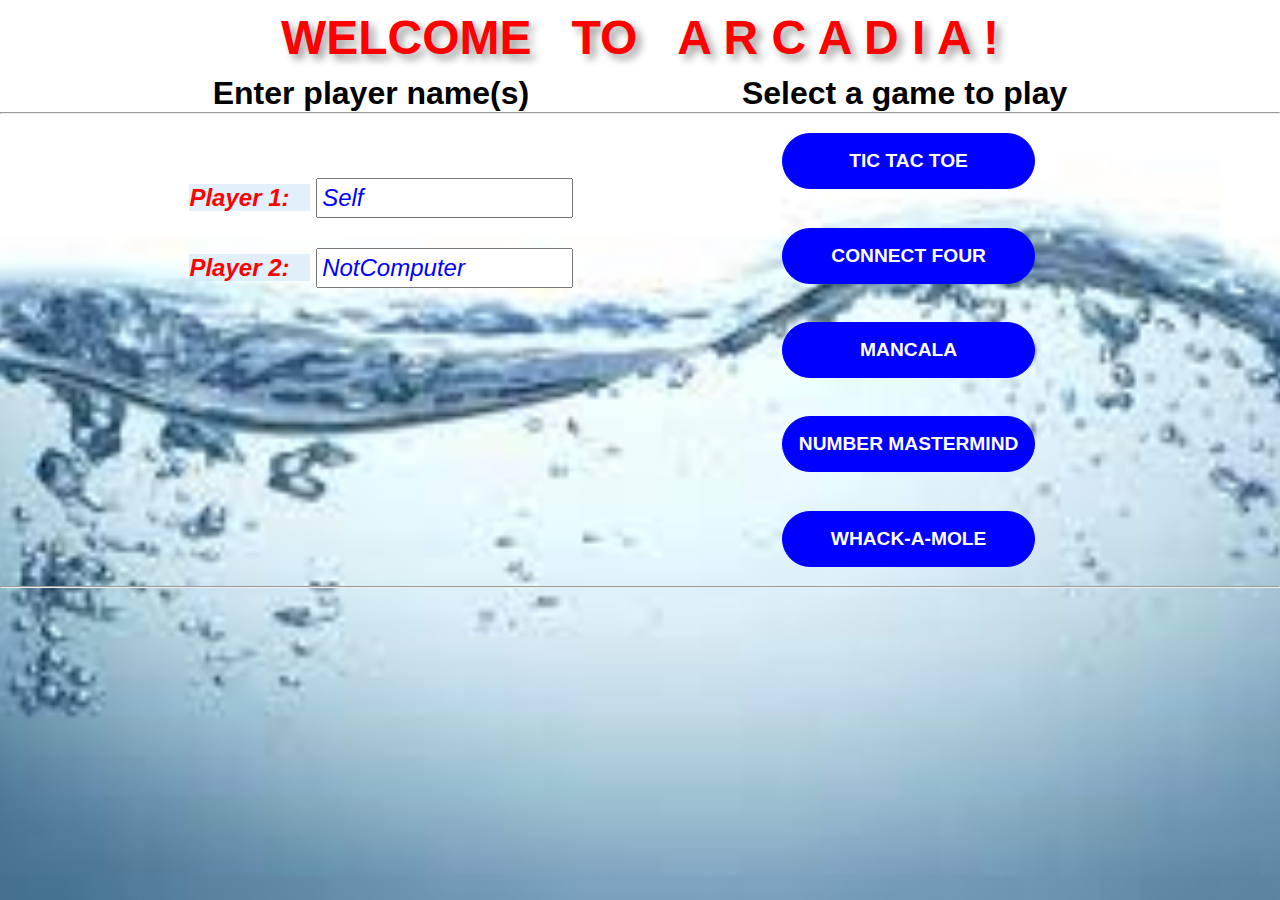
<file: index.html>
<!DOCTYPE html>
<html lang="en">

<head>
  <meta charset="UTF-8">
  <meta http-equiv="X-UA-Compatible" content="IE=edge">
  <meta name="viewport" content="width=device-width, initial-scale=1.0">
  <title>ARCADE GAMES</title>
  <link rel="stylesheet" href="styles/shared.css">
  <link rel="stylesheet" href="styles/index.css">
  <script type="text/javascript" src='jsfiles/index.js'></script>
  <style>
    #bgimage {
      background-image: url('images/water.jpg');
    }
  </style>
</head>

<body class="bg" id="bgimage">
  <section>
    <h1 id="hdr-top">WELCOME &nbsp;&nbsp;TO &nbsp;&nbsp;A R C A D I A !</h1>
    <h1 id="hdr-options">
      <p>Enter player name(s)</p>
      <p>Select a game to play</p>
    </h1>
  </section>
  <hr>

  <div id="main-display">
    <ul>
      <li>
        <span>Player 1: &nbsp;&nbsp;</span>
        <input type="text" id="p1name" required minlength="1" onfocus="this.value=''" maxlength="15" size="15">
      </li>
      <li>
        <span>Player 2: &nbsp;&nbsp;</span>
        <input type="text" id="p2name" required minlength="1" onfocus="this.value=''" maxlength="15" size="15">
      </li>
    </ul>
    <section class="arcade-buttons">
      <a href="tictactoe.html">TIC TAC TOE</a>
      <a href="connect4.html">CONNECT FOUR</a>
      <a href="mancala.html">MANCALA</a>
      <a href="guessgame.html">NUMBER MASTERMIND</a>
      <a href="wham.html">WHACK-A-MOLE</a>
      <a id="test-stuff" class="hide" href="aplayer.html">TEST Player Info</a>
    </section>
  </div>

  <hr>
</body>

</html>
</file>
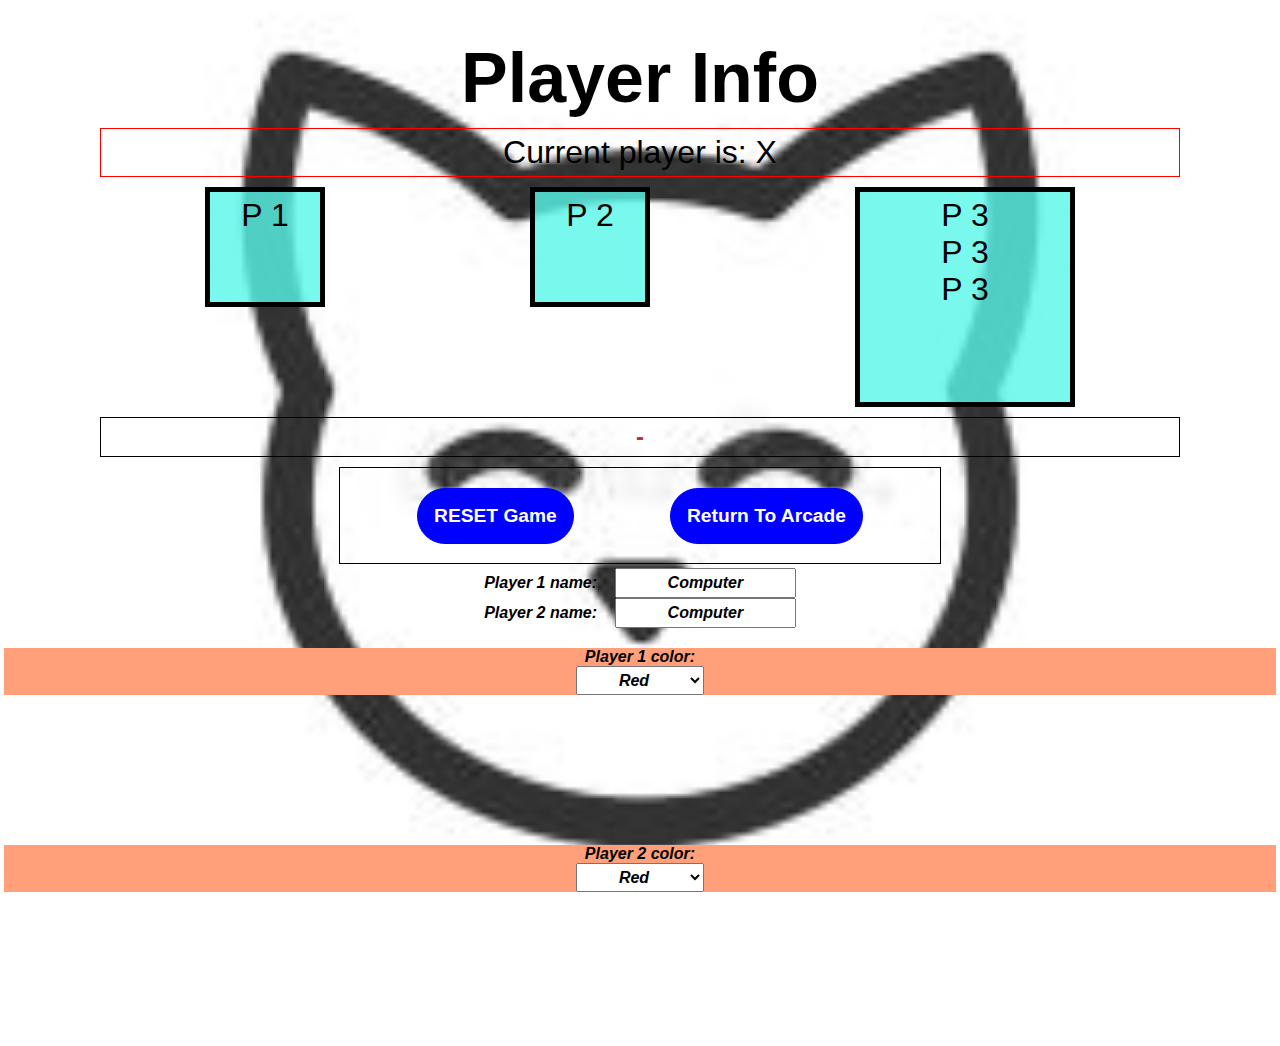
<file: aplayer.html>
<!DOCTYPE html>
<html lang="en">

<head>
  <meta charset="UTF-8">
  <meta http-equiv="X-UA-Compatible" content="IE=edge">
  <meta name="viewport" content="width=device-width, initial-scale=1.0">
  <title>aplayer</title>
  <link rel="stylesheet" href="styles/shared.css">
  <link rel="stylesheet" href="styles/aplayer.css">
  <script type="text/javascript" src='jsfiles/aplayer.js'></script>
  <style>
    #bgimage {
      background-image: url('images/catface.jpg');
    }
  </style>
</head>

<body class="bg" id="bgimage">
  <section class="game-title">
    <h1>Player Info</h1>
  </section>
  <section class="active-player">Current player is: X</section>
  <section class="box-display">
    <div class="box" id="plbox">P 1</div>
    <div class="box" id="p2box">P 2</div>
    <div class="box box3" id="p3box">P 3<br>P 3<br>P 3<br>
      <div id="inBox3"></div>
    </div>
  </section>

  <section class="banner">-</section>
  <section class="action-buttons">
    <button id="btnReset">RESET Game</button>
    <a href="index.html">Return To Arcade</a>
  </section>

  <ul>
    <li>
      <span>Player 1 name: &nbsp;&nbsp;</span>
      <input type="text" id="p1name" required minlength="1" onfocus="this.value=''" maxlength="15" size="15"
        value="Computer">
    </li>
    <li>
      <span>Player 2 name: &nbsp;&nbsp;</span>
      <input type="text" id="p2name" required minlength="1" onfocus="this.value=''" maxlength="15" size="15"
        value="Computer">
    </li>
    <li>
      <div class="color1"></div>
      <div class="dropdown">
        <label>Player 1 color:</label><br />
        <select id="select1">
          <option value="red">Red</option>
          <option value="yellow">Yellow</option>
          <option value="chartreuse">Bright Green</option>
          <option value="gray">Gray</option>
        </select>
      </div>
    </li>
    <li>
      <div class="color2"></div>
      <div class="dropdown">
        <label>Player 2 color:</label><br />
        <select id="select2">
          <option value="red">Red</option>
          <option value="yellow">Yellow</option>
          <option value="chartreuse">Bright Green</option>
          <option value="gray">Gray</option>
        </select>
      </div>
    </li>

  </ul>

</body>
</html>
</file>
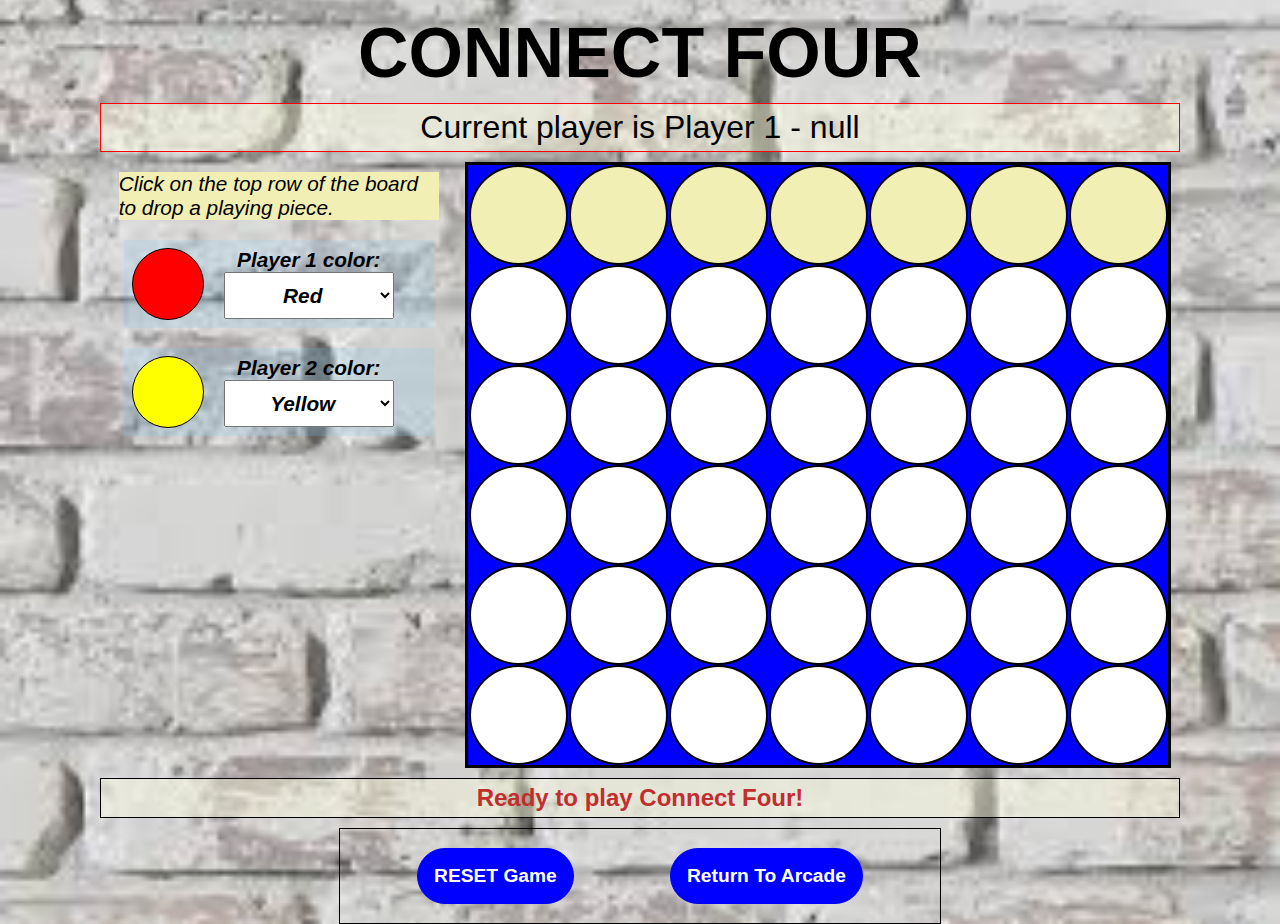
<file: connect4.html>
<!DOCTYPE html>
<html lang="en">

<head>
  <meta charset="UTF-8">
  <meta http-equiv="X-UA-Compatible" content="IE=edge">
  <meta name="viewport" content="width=device-width, initial-scale=1.0">
  <title>Connect Four</title>
  <link rel="stylesheet" href="styles/shared.css">
  <link rel="stylesheet" href="styles/connect4.css">
  <script type="text/javascript" src='jsfiles/connect4.js'></script>
  <style>
    #bgimage {
      background-image: url('images/brick.jpg');
    }
  </style>
</head>

<body class="bg" id="bgimage">
  <section class="game-title">
    <h1>CONNECT FOUR</h1>
  </section>

  <section class="active-player">Current player is: -
  </section>
  <section id="board-space">
    <ul class="empty"></ul>
    <ul>
      <li id="instruct" class="top-row">
        Click on the top row of the board to drop a playing piece.
      </li>
      <li class="dropdown">
        <div id="color1"></div>
        <div>
          <label>Player 1 color:</label><br />
          <select id="select1"></select>
        </div>
      </li>
      <li class="dropdown">
        <div id="color2"></div>
        <div>
          <label>Player 2 color:</label><br />
          <select id="select2"></select>
        </div>
      </li>
    </ul>
    <section id="board-grid"></section>
    <ul class="empty"></ul>
  </section>

  <section class="banner"></section>
  <section class="action-buttons">
    <button id="btnReset">RESET Game</button>
    <a href="index.html">Return To Arcade</a>
  </section>
</body>

</html>
</file>
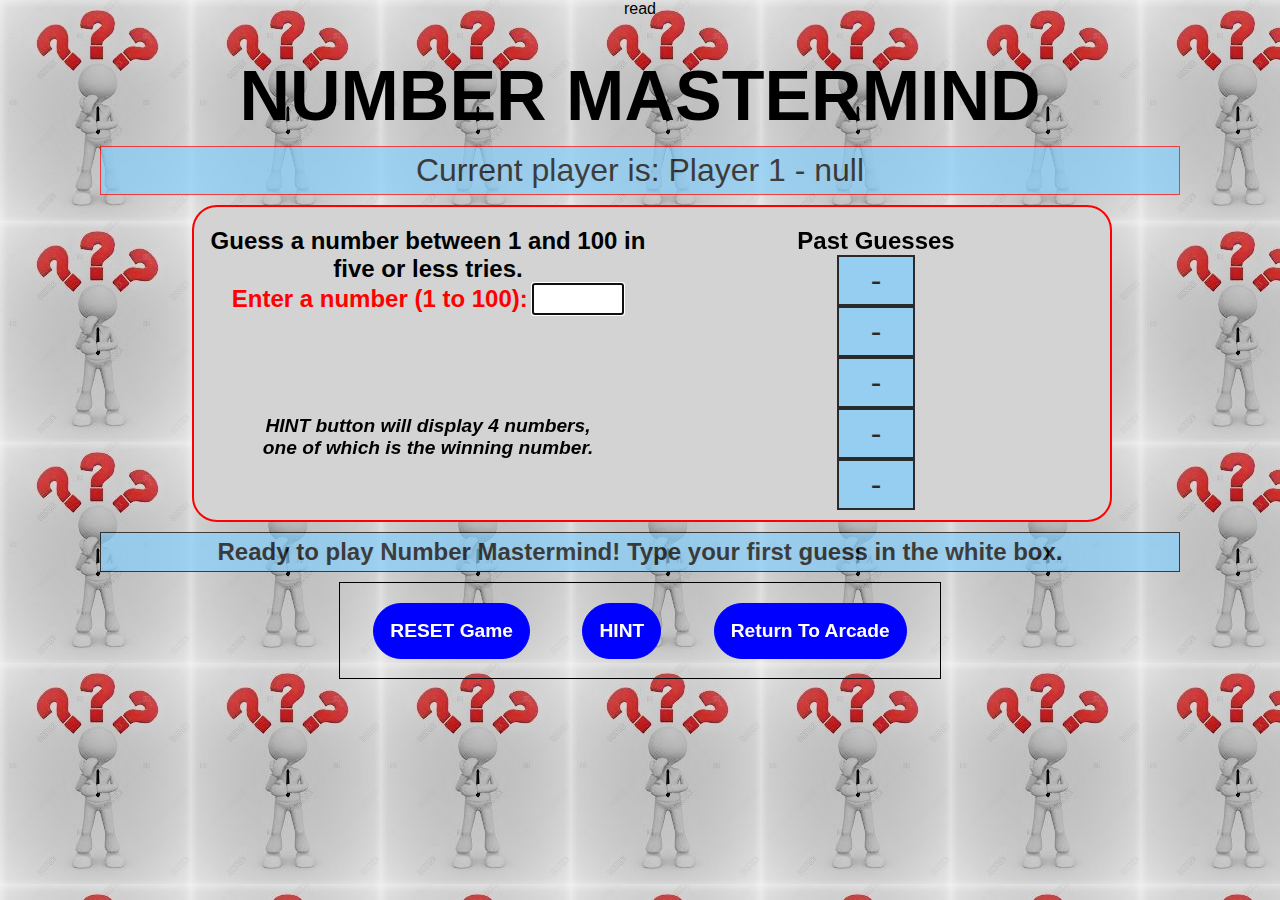
<file: guessgame.html>
<!DOCTYPE html>
<html lang="en">

<head>
  <meta charset="UTF-8">
  <meta http-equiv="X-UA-Compatible" content="IE=edge">
  <meta name="viewport" content="width=device-width, initial-scale=1.0">read
  <title>Guessing Game</title>
  <link rel="stylesheet" href="styles/shared.css">
  <link rel="stylesheet" href="styles/guessgame.css">
  <script type="text/javascript" src='jsfiles/guessgame.js'></script>
  <style>
    #bgimage {
      background-image: url('images/qmark.jpg');
    }
  </style>
</head>

<body class="gg" id="bgimage">
  <section class="game-title">
    <h1>NUMBER MASTERMIND</h1>
  </section>
  <section class="active-player"></section>
  <section id="board-grid">
    <div class="left-side">
      <h2>Guess a number between 1 and 100 in five or less tries.</h2>
      <div>
        <span>Enter a number (1 to 100):</span>
        <input type="text" id="user-input" required minlength="1" autoFocus onfocus="this.value=''" maxlength="3"
          size="4" value="Num?">
      </div>
      <ul id="hints">HINT button will display 4 numbers, <br>one of which is the winning number.</ul>
    </div>

    <div class="right-side">
      <h2>Past Guesses</h2>
      <ul id="guesses"></ul>
    </div>
  </section>
  <section class="banner"></section>
  <section class="action-buttons">
    <button id="btnReset">RESET Game</button>
    <button id="btnHint">HINT</button>
    <a href="index.html">Return To Arcade</a>
  </section>
</body>

</html>
</file>
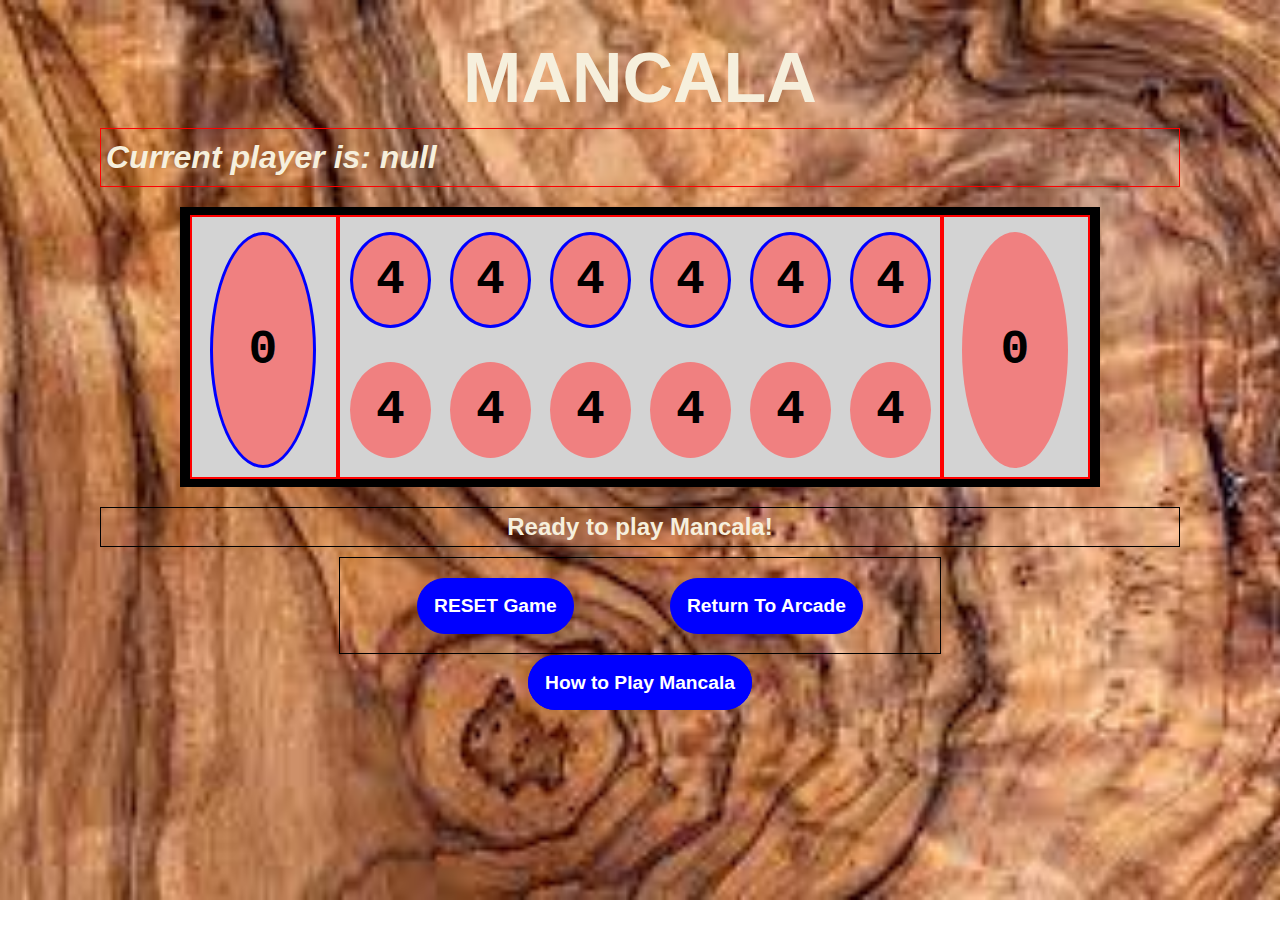
<file: mancala.html>
<!DOCTYPE html>
<html lang="en">

<head>
  <meta charset="UTF-8">
  <meta http-equiv="X-UA-Compatible" content="IE=edge">
  <meta name="viewport" content="width=device-width, initial-scale=1.0">
  <title>Mancala</title>
  <link rel="stylesheet" href="styles/shared.css">
  <link rel="stylesheet" href="styles/mancala.css">
  <script type="text/javascript" src='jsfiles/mancala.js'></script>
  <style>
    #bgimage {
      background-image: url('images/woodgrain.jpg');
    }
  </style>
</head>

<body class="bg" id="bgimage">
  <section class="game-title">
    <h1>MANCALA</h1>
  </section>
  <section class="active-player"></section>
  <section id="board-grid">

  </section>
  <section class="banner"></section>
  <section class="action-buttons">
    <button id="btnReset">RESET Game</button>
    <a href="index.html">Return To Arcade</a>
  </section>
  <br />
  <div>
    <a href="https://www.thesprucecrafts.com/how-to-play-mancala-409424" target="_blank" rel="noreferrer noopener"> How
      to Play Mancala</a>
  </div>
</body>

</html>
</file>
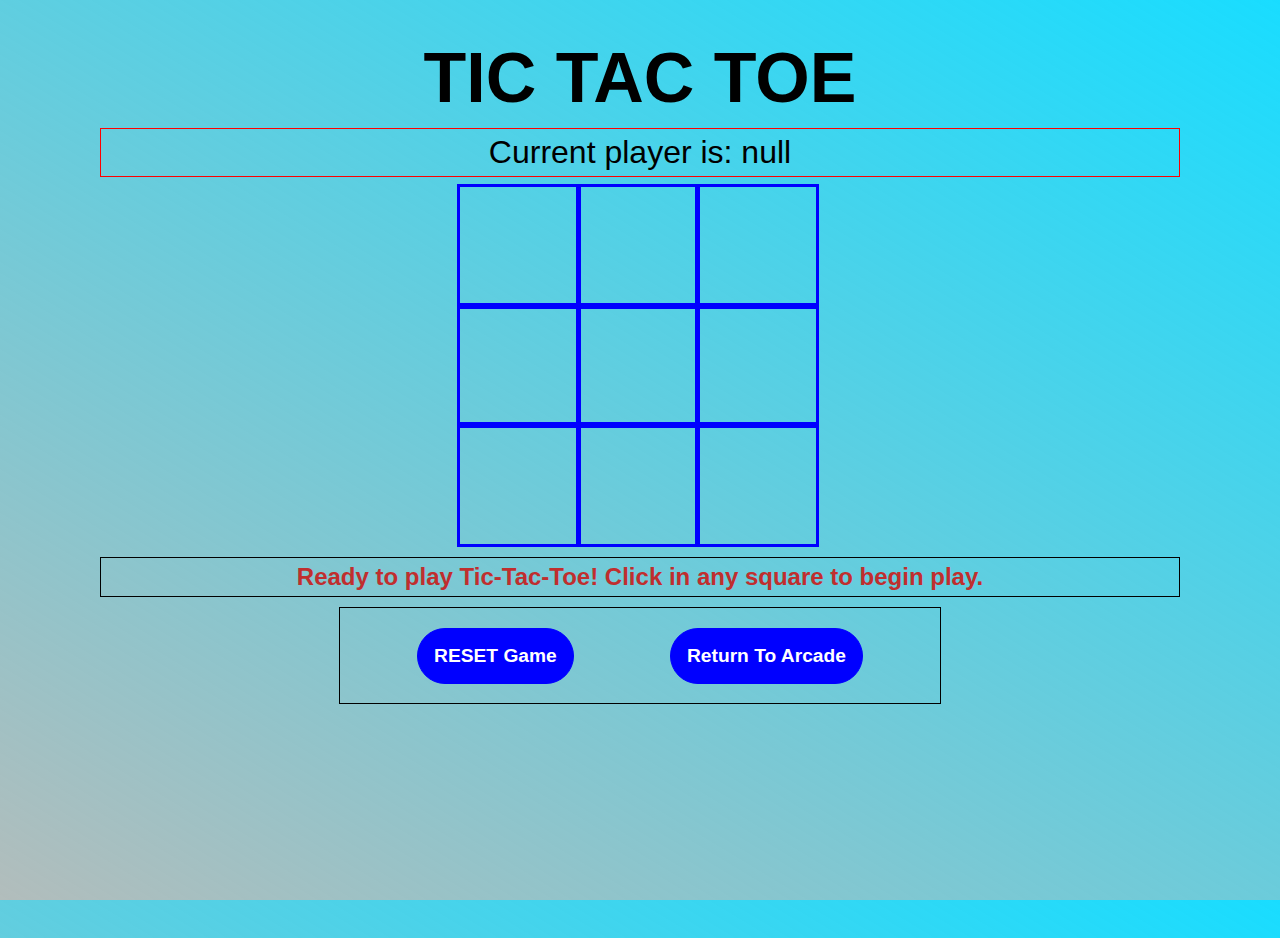
<file: tictactoe.html>
<!DOCTYPE html>
<html lang="en">
<head>
  <meta charset="UTF-8">
  <meta http-equiv="X-UA-Compatible" content="IE=edge">
  <meta name="viewport" content="width=device-width, initial-scale=1.0">
  <title>Tic-Tac-Toe</title>
  <link rel="stylesheet" href="styles/shared.css">
  <link rel="stylesheet" href="styles/tictactoe.css">
  <script type="text/javascript" src='jsfiles/tictactoe.js'></script>
</head>
<body>
  <section class="game-title">
    <h1>TIC TAC TOE</h1>
  </section>
  <section class="active-player"></section>
  <section class="board-grid">
    <div class="cell"></div>
    <div class="cell"></div>
    <div class="cell"></div>
    <div class="cell"></div>
    <div class="cell"></div>
    <div class="cell"></div>
    <div class="cell"></div>
    <div class="cell"></div>
    <div class="cell"></div>
  </section>
  <section class="banner">Ready to play Tic-Tac-Toe!</section>
  <section class="action-buttons">
    <button id="btnReset">RESET Game</button>
    <a href="index.html">Return To Arcade</a>
  </section>
</body>
</html>
</file>
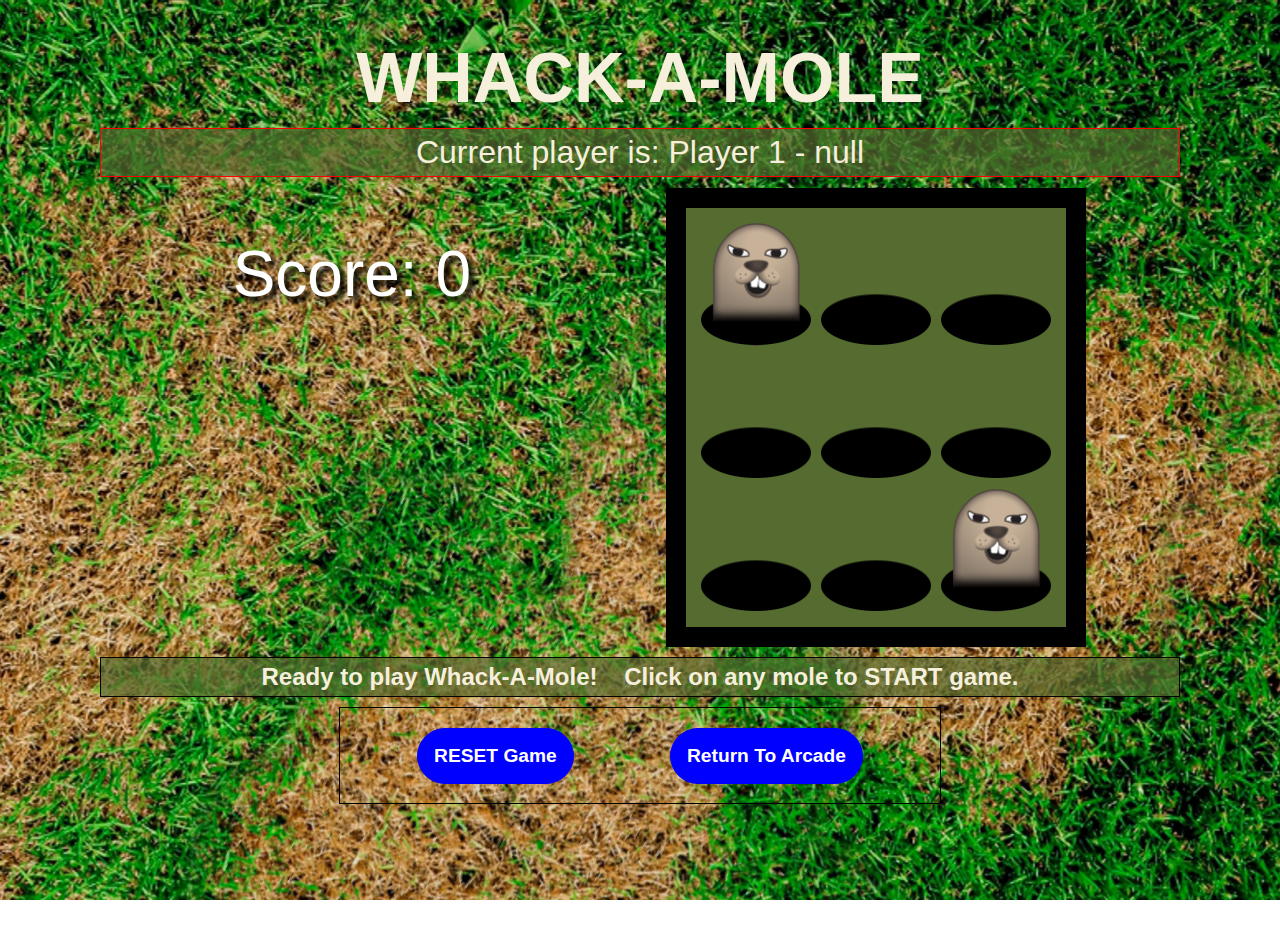
<file: wham.html>
<!DOCTYPE html>
<html lang="en">
<head>
  <meta charset="UTF-8">
  <meta http-equiv="X-UA-Compatible" content="IE=edge">
  <meta name="viewport" content="width=device-width, initial-scale=1.0">
  <title>Whack-A-Mole</title>
  <link rel="stylesheet" href="styles/shared.css">
  <link rel="stylesheet" href="styles/wham.css">
  <script type="text/javascript" src='jsfiles/wham.js'></script>
  <style>
    #bgimage {
      background-image: url('images/grass.jpg');
    }
  </style>
</head>

<body class="bg" id="bgimage">
  <section class="game-title">
    <h1>WHACK-A-MOLE</h1>
  </section>
  <section class="active-player"></section>
  <section id="board-space">
    <div id="score">Score: 0</div>
    <section id="board-grid">
      <div id="whack-a-mole">
        <div class="hole"></div>
        <div class="hole"></div>
        <div class="hole"></div>
        <div class="hole"></div>
        <div class="hole"></div>
        <div class="hole"></div>
        <div class="hole"></div>
        <div class="hole"></div>
        <div class="hole"></div>
      </div>
    </section>
  </section>
  <section class="banner"></section>
  <section class="action-buttons">
    <button id="btnReset">RESET Game</button>
    <a href="index.html">Return To Arcade</a>
  </section>
</body>
</html>
</file>
<file: styles/shared.css>
* {
  padding: 0;
  margin: 0;
  text-align: center;
}

body,
html {
  height: 100%;
  margin: 0;
}
.bg {
  background-position: center;
  background-repeat: no-repeat;
  background-size: cover;
  height: 100%;
}

body {
  font-family: Tahoma, sans-serif;
}

.game-title {
  font-size: 35px;
  margin-top: 3%;
}

.hide {
  display: none;
}

.banner {
  color: rgb(192, 46, 46);
  font-size: 1.5rem;
  font-weight: bold;
  text-align: center;
  border: 1px solid black;
  margin: 10px 100px;
  padding: 5px;
}

.active-player {
  text-align: center;
  font-size: 2rem;
  margin: 10px 100px;
  padding: 5px;
  border: 1px solid red;
}
.action-buttons {
  display: flex;
  flex-direction: row;
  justify-content: space-evenly;
  max-width: 600px;
  margin: 0 auto;
  margin-top: 10px;
  border: 1px solid black;
}

a, #btnReset, #btnHint {
  background-color: blue;
  border: 1px solid blue;
  border-radius: 2rem;
  color: white;
  font-size: 1.2rem;
  font-weight: bold;
  justify-content: space-between;
  margin: 1em;
  padding: 1rem;
  text-align: center;
  text-decoration: none;
}

a:hover, #btnReset:hover, #btnHint:hover {
  background-color: lightblue;
  border: 1px solid black;
  color: black;
}
</file>
<file: styles/index.css>
.arcade-buttons {
  display: flex;
  flex-direction: column;
  max-width: 350px;
  margin-right: 100px;
}

#hdr-options {
  display: flex;
  justify-content: space-evenly;
  flex-direction: row;
}

#hdr-top {
  font-size: 3em;
  color:red;
  text-shadow: 5px 5px 8px rgba(0,0,0,.4);
  padding: 10px;
}

#main-display {
  display: flex;
  flex-direction: row;
  justify-content: space-evenly;
}

ul, input {
  font-size: 1.5rem;
  font-style: italic;
  padding: 4px 4px;
  color:blue;
}
ul {
  margin: 30px;
  font-weight: bolder;
  list-style-type: none;
  color: red;
}
li {
  margin:30px;
}
input {
  text-align: left;
}
span {
  background-color: rgb(195, 226, 245, .5);
}
</file>
<file: styles/aplayer.css>
.box-display {
  display: flex;
  flex-direction: row;
  justify-content: space-evenly;
  font-size: 2em;
}
.box {
  height: 100px;
  width: 100px;
  background-color: rgba(88, 246, 232, .8);
  border: 5px solid black;
  text-align: center;
  padding: 5px;
  color: black;
}

.box3 {
  height: 200px;
  width: 200px;
}
.box3::before {
  position: relative;
  display: flex;
  align-items: center;
  justify-content: center;
  background-image: url("images/catface.jpg");
  background-size: cover;
}

.cimg {
  position: relative;
  display: flex;
  align-items: center;
  justify-content: center;
  background-image: url("images/catface.jpg");
  background-size: cover;
  background-color: rgba(255,255,255,.1);
}

.letc {
  position: relative;
  opacity: .5;
  transition: .5s ease;
  background-color: rgba(259, 67, 95, 0.7);
  overflow:hidden;
}

.cat-board {
  margin-top: 0;
  font-size: 4em;
  color: red;
  font-weight: bolder;
  opacity: .5;
}

.red {
  background-color: red;
}
.yellow {
  background-color: yellow;
}
.chartreuse {
  background-color: chartreuse;
}
.gray {
  background-color: gray;
}

.dropdown {
  margin-top: 20px;
  margin-bottom: 150px;
  text-align: center;
  overflow: auto;
  background-color: lightsalmon;
}

ul, input, select, label {
  font-size: 1rem;
  font-weight: bolder;
  font-style: italic;
  padding: 4px 4px;
}
</file>
<file: styles/connect4.css>
.game-title {
  margin-top: 1%;
}
#board-space {
  display: flex;
  flex-direction: row;
  justify-content:space-evenly;
  margin: 0 0 auto;
}

.dropdown {
  display: flex;
  flex-direction: row;
  margin: 20px 5px;
  text-align: center;
  overflow: auto;
  background-color: rgba(135,206,250,.2);
  padding: 8px;
}

ul, input, select, label {
  font-size: 1.3rem;
  font-weight: bold;
  font-style: italic;
  padding: 10px 10px;
  margin: 0 auto;
}
ul {
  width: 25%;
}
.empty {
  width: 5%;
}
#instruct {
  font-weight: lighter;
  text-align: left;
}
li {
  list-style-type: none;
}
#board-grid {
  background-color: blue;
  border: 3px solid black;
  display: grid;
  font-family: 'Courier New', Courier, monospace;
  font-size: 1em;
  font-weight: bold;
  grid-template-columns: repeat(7, minmax(100px,1fr));
  grid-template-rows: repeat(6, minmax(100px,1fr));
  height: 600px;
  margin: 0 auto;
  width: 700px;
}

.cell {
  align-items: center;
  border: 2px solid black;
  display: flex;
  justify-content: center;
  margin: 0 auto;
  min-height: 100%;
  min-width: 100%
}

.cell-circle {
  min-height: 95%;
  min-width: 95%;
  border-radius: 100%;
  background-color: white;
}

#color1, #color2 {
  height: 70px;
  width: 70px;
  border-radius: 100%;
  border: 1px solid black;
  margin-right: 20px;
}

.active-player, .banner {
  background-color:rgba(255, 255, 224, .4);
}

.top-row {
  background-color:rgb(241, 239, 180);
}

.red {
  background-color: red;
}
.yellow {
  background-color: yellow;
}
.chartreuse {
  background-color: chartreuse;
}
.gray {
  background-color: gray;
}
</file>
<file: styles/guessgame.css>
#board-grid {
  background-color: lightgray;
  border-radius: 25px;
  border: 2px solid red;
  display: flex;
  justify-content: space-evenly;
  margin-left: 15%;
  padding: 10px;
  width: 70%;
}
.banner {
  background-color: lightskyblue;
  opacity: 0.7;
  color: black;
}
.active-player {
  background-color: lightskyblue;
  opacity: 0.7;
}
.left-side, .right-side {
  display: flex;
  justify-content: flex-start;
  align-items: center;
  flex-direction: column;
  width: 100%;
  height: auto;
  min-width: 350px;
  padding-top: 10px;
}

li {
  background-color: lightskyblue;
  opacity: 0.8;
  border: 2px solid black;
  height: auto;
  width: 4rem;
  padding: 5px 5px 5px 5px;
  font-size: 2rem;
  list-style-type: none;
}

#hints {
  display: flex;
  flex-direction: row;
  padding: 100px 5px 5px 5px;
  justify-content: center;
  font-size: 1.2rem;
  font-style: italic;
  font-weight: bold;
}
span, #user-input {
  font-size: 1.5rem;
  color: red;
  font-weight: bold;
}

@media screen and (max-width: 768px) {
  #board-grid {
    flex-wrap: wrap;
  }
  ul {
    display: flex;
    flex-direction: row;
  }
}
</file>
<file: styles/mancala.css>
body, .banner {
  color: rgb(246, 239, 220);
}
#board-grid {
  align-content: center;
  align-items: center;
  box-shadow: 0 0 0 10px black;
  display: flex;
  flex-direction: row;
  font-family: 'Courier New', Courier, monospace;
  font-size: 3em;
  font-weight: bold;
  height: 260px;  width: 900px;
  justify-content: center;
  margin: 0 auto;
  margin-top: 30px;
  margin-bottom: 30px;

}

.left-store, .right-store {
  height: 260px;  width: 1258651px;
  background-color: lightgray;
  border: 2px solid red;
  font-weight: bolder;
  color: black;
}
.left-pit, .right-pit {
  background-color: lightcoral;
  border: 3px solid lightcoral;
  height: 230px;  width: 100px;
  border-radius: 100%;
  margin-top: 15px;
  margin-left: 18px;
  line-height: 230px;
}

.pit-space {    /* egg carton grid  for the 12 play spaces */
  display: grid;
  font-family: 'Courier New', Courier, monospace;
  font-weight: bolder;
  grid-template-columns: repeat(6, minmax(100px,1fr));
  grid-template-rows: 50% 50%;
  height: 260px;  width: 600px;
  margin: 0;
  background-color: lightgray;
  border: 2px solid red;
  color:black;
}
.pit-item {
  height: 90px;  width: 75px;
  border-radius: 100%;
  background-color: lightcoral;
  border: 3px solid lightcoral;
  margin-top: 15px;
  margin-left: 10px;
  line-height: 90px;
}

.in-play {
  border: 3px solid blue;
}

.winner-border {
  border: 5px solid yellow;
}
.active-player {
  font-weight: bold;
  font-style: italic;
  text-align: left;
  padding-top: 10px;
  padding-bottom: 10px;
}

/* @media screen and (max-width: 768px) {
  body {
    flex-direction: column;
  }
} */
</file>
<file: styles/tictactoe.css>
body {
  background: linear-gradient(31deg, rgba(0,36,32,0.30) 0%, rgba(0,217,255,0.90) 100%);
  height: 100vh;
}
.board-grid {
  /* outline: 3px solid blue; */
  display: grid;
  font-family: 'Courier New', Courier, monospace;
  font-size: 5em;
  font-weight: bold;
  grid-template-columns: 33% 33% 33%;
  grid-template-rows: 33% 33% 33%;
  height: 360px;
  margin: 0 auto;
  width: 360px;
}

.cell {
  align-items: center;
  outline: 3px solid blue;
  display: flex;
  justify-content: center;
  margin: 0 auto;
  min-height: 118px;;
  min-width: 118px;
}

.winner-color {
  color: rgb(248, 248, 4);
}
</file>
<file: styles/wham.css>
body, .banner {
  color: rgb(246, 239, 220);
}
.banner, .active-player {
  background-color: rgba(85, 107, 47, .7);
}

#board-space {
  display: flex;
  flex-direction: row;
  justify-content:space-evenly;
  margin: 0 0 auto;
}
#score {
  display: flex;
  color:white;
  flex-grow: 2;
  font-size: 4rem;
  justify-content: right;
  margin: 0 0 auto;
  padding-top: 50px;
  text-shadow: 5px 5px 5px black;

}
#board-grid {
  display: flex;
  flex-grow: 3;
  flex-direction: column;
  justify-content: center;
  align-items: center;
  height: 420px;
  margin: 0 auto;
  padding: 20px;
  width: 420px;
}

#whack-a-mole {
  background-color: darkolivegreen;
  border: solid 20px #000;
  padding: 10px;
  width: 360px;
  display: flex;
  flex-wrap: wrap;
}

.hole {
  background-image: url("../images/hole.png");
  background-size: contain;
  width: 110px;
  height: 123px;
  margin: 5px;
}

.mole {
  background-image: url("../images/mole.png");
}
</file>
